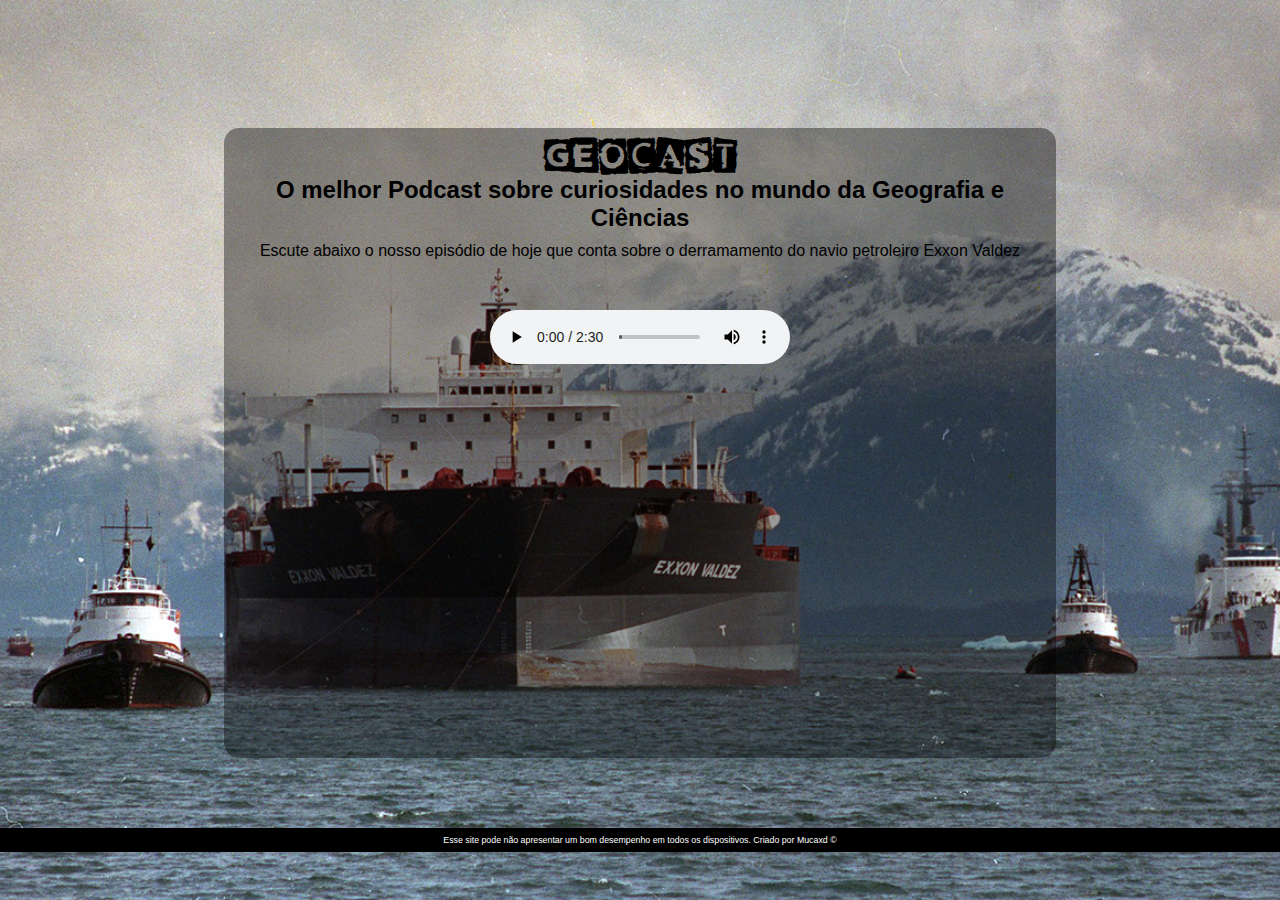
<file: geocast/index.html>
<!DOCTYPE html>
<html lang="en">
<head>
    <meta charset="UTF-8">
    <meta name="viewport" content="width=device-width, initial-scale=1.0">
    <link rel="stylesheet" href="style.css">
    <link rel="shortcut icon" href="assets/images/favicon-1.png" type="image/x-icon">
    <title>Geocast</title>
</head>
<body>
    <main>
        <h1>Geocast</h1>
        <h2>O melhor Podcast sobre curiosidades no mundo da Geografia e Ciências</h2>
        <p>Escute abaixo o nosso episódio de hoje que conta sobre o derramamento do navio petroleiro Exxon Valdez</p>

        <audio controls src="assets/audios/geocast - audio final.MP3">teste</audio>
    </main>

    <footer>
        <p>Esse site pode não apresentar um bom desempenho em todos os dispositivos. Criado por <a href="https://github.com/mucamachado" target="_blank">Mucaxd</a> &#169</p>
    </footer>
</body>
</html>
</file>
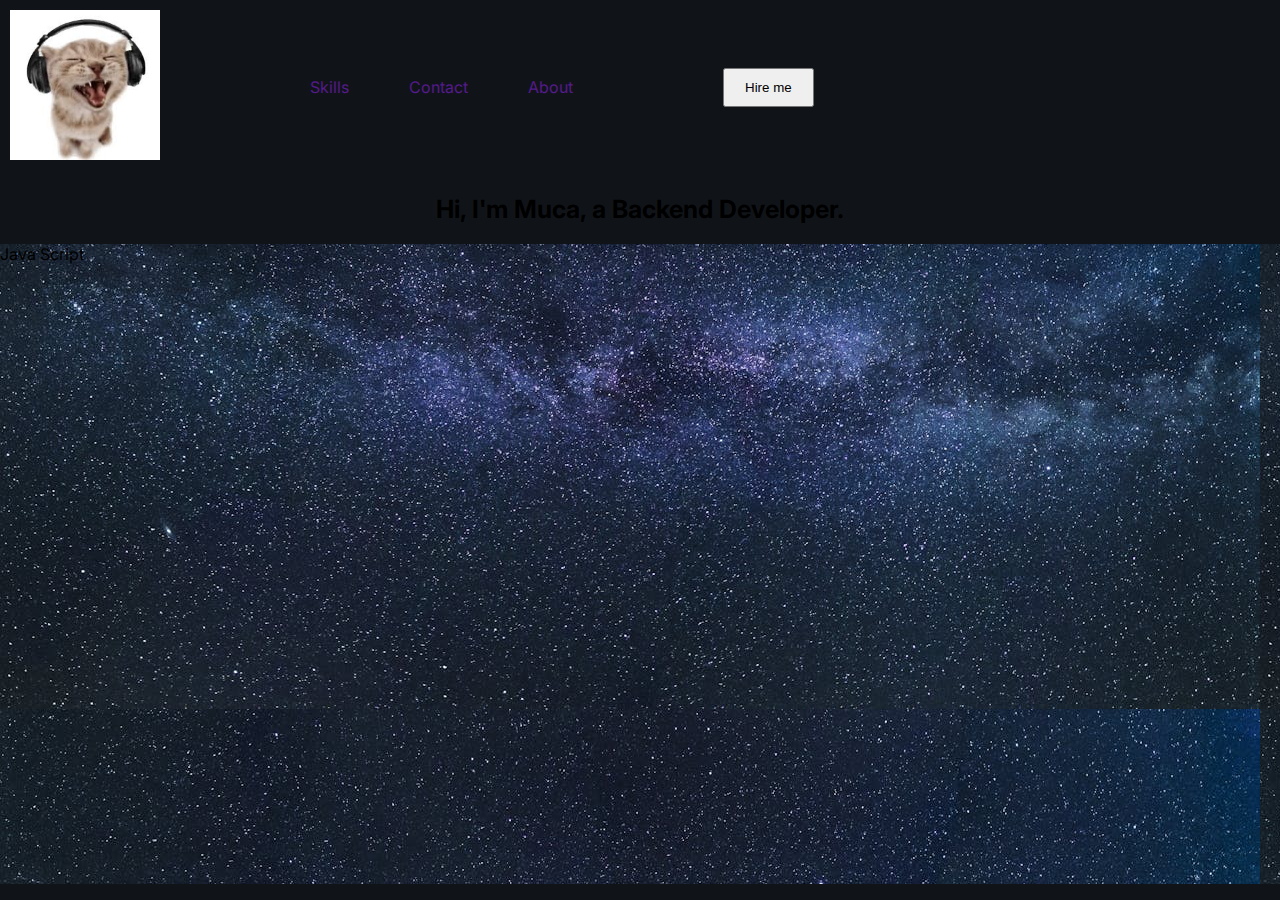
<file: port-1/index.html>
<!DOCTYPE html>
<html lang="pt-br">
<head>
    <meta charset="UTF-8">
    <meta name="viewport" content="width=device-width, initial-scale=1.0">
    <link rel="stylesheet" href="main.css">
    <title>Portifolio # 1  / Mucaxd</title>
</head>
<body>
    <div class="nav-bar">
        <div class="img"><img src="zzz.png" alt=""></div>
        <div class="links">
            <ul>
                <li><a href="">Skills</a></li>
                <li><a href="">Contact</a></li>
                <li><a href="">About</a></li>
            </ul>
        </div>
        <button class="btn-hire">
            Hire me
        </button>
    </div>
 
 <main>
    <h4>
        Hi, I'm <span>Muca</span>, a Backend Developer.
    </h4>

    <div class="techs">
     Java Script   
    </div>
</main>
</body>
</html>
</file>
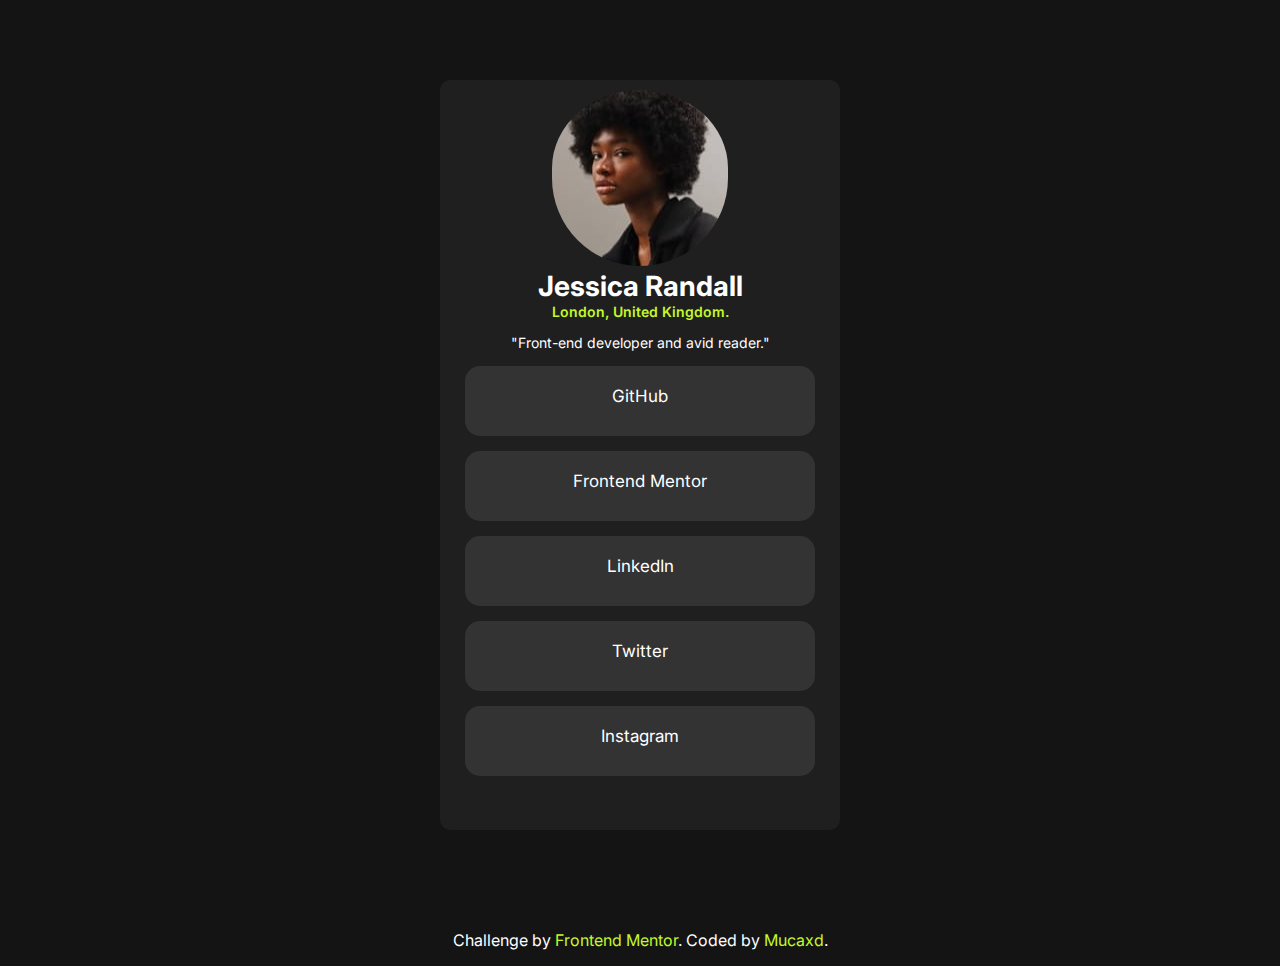
<file: projeto-links/index.html>
<!DOCTYPE html>
<html lang="pt-br">
<head>
  <meta charset="UTF-8">
  <meta name="viewport" content="width=device-width, initial-scale=1.0"> <!-- displays site properly based on user's device -->

  <link rel="icon" type="image/png" sizes="32x32" href="./assets/images/favicon-32x32.png">

  <link rel="stylesheet" href="style/style.css">
  
  <title>Frontend Mentor | Social links profile</title>
</head>
<body>
  <main>
    <section>
      <img src="assets/images/avatar-jessica.jpeg" alt="Foto de uma adolescente">
      <h1>Jessica Randall</h1>
      <h2>London, United Kingdom.</h2>
    </section>

    <aside>
      <p>"Front-end developer and avid reader."</p>
      <a href="#">GitHub</a>
      <a href="#">Frontend Mentor</a>
      <a href="#">LinkedIn</a>
      <a href="#">Twitter</a>
      <a href="#">Instagram</a>
    </aside>
  </main>

  <footer>
    <p>
      Challenge by <a href="https://www.frontendmentor.io?ref=challenge" target="_blank">Frontend Mentor</a>.
      Coded by <a href="https://github.com/mucamachado" target="_blank">Mucaxd</a>.
    </p>
  </footer>
</body>
</html>
</file>
<file: geocast/style.css>
@charset "UTF-8";

* {
    padding: 0px;

    margin: 0px;
}

@import url('https://fonts.googleapis.com/css2?family=Merriweather:ital,wght@0,300;0,400;0,700;0,900;1,300;1,400;1,700;1,900&display=swap');

:root {
    --cor-fundo: #4484F2;
    --cor-01: #B4B7F5;
}

@font-face {
    font-family: 'CFP';
    src: url('.//assets/fonts/CFPunkAttitude-Regular.ttf');
}

body {
    font-family: Arial, Helvetica, sans-serif;
    background-color: var(--cor-fundo);
    text-align: center;
    background: black url('assets/images/exxon-1.jpg') no-repeat fixed;
    background-size: cover;
}

main {
    background-color: rgba(0, 0, 0, 0.39);
    height: 70vh;
    width: 65%;
    margin: auto;
    margin-top: 10%;
    border-radius: 15px;
}

main > h1{
    font-size: 2.5em;
    text-transform: uppercase;
    font-family: 'CFP';
}

main > p {
    margin-top: 10px;
}

footer a {
    color: white;
    text-decoration: none;
}

footer a:active {
    text-decoration: underline;
    color: white;
}

main > audio {
    margin-top: 50px;
}

footer {
    margin-top: 70px;
    background-color: black;
    padding: 7px;
    color: white;
    font-size: 0.55em;
}
</file>
<file: port-1/main.css>
@charset "UTF-8";

@import url('https://fonts.googleapis.com/css2?family=Inter:ital,opsz,wght@0,14..32,100..900;1,14..32,100..900&display=swap');

* {
    margin: 0;
    padding: 0;
    box-sizing: border-box;
}

body {
    font-family: 'Inter';
    background-color: #101419;
}


.nav-bar {
    display: flex;
    text-align: center;
    align-items: center;
    margin: auto;
    padding: 10px;
    gap: 150px;
}

.nav-bar > .img > img {
    max-width: 150px;
}

.nav-bar > .links > ul {
    display: flex;
    margin: auto;
    gap: 60px;
}

li > a {
    text-decoration: none;
}
.nav-bar > .btn-hire {
    padding: 10px 20px;
}

ul > li {
    list-style: none;
}

main > h4 {
    font-size: 25px;
    text-align: center;
    margin: 20px;
}

.techs {
    background-image: url(backg-test.jpeg);
    background-attachment: fixed;
    height: 50vw;
}
</file>
<file: projeto-links/style/style.css>
@charset "UTF-8";

@import url('https://fonts.googleapis.com/css2?family=Inter:wght@100..900&display=swap');

:root {
    --verde-prim: hsl(75, 94%, 57%);
    --azul:
    --branco: hsl(0, 0%, 100%);
    --cinza: hsl(0, 0%, 20%);
    --cinza-escuro: hsl(0, 0%, 12%);
    --cor-fundo: hsl(0, 0%, 8%);
    --fonte-padrao: 'Inter';

}

body {
    background-color: var(--cor-fundo);
    font-family: var(--fonte-padrao);
}

main {
    margin: auto;
    margin-top: 80px;
    margin-bottom: px;
    height: 750px;
    min-width: 375px;
    max-width: 400px;
    background-color: var(--cinza-escuro);
    border-radius: 10px;
    text-align: center;
    justify-content: center;
    font-size: 14px;
}

main > section img {
    padding-top: 10px;
    border-radius: 500px;
}

main h1 {
    margin: 0px;
    text-align: center;
    font-weight: 700;
    font-size: 2em;
    color: white;
}

main h2 {
    margin: 0px;
    font-size: 14px;
    font-weight: 600;
    color: var(--verde-prim);
}

main p {
    color: white;
}

main > aside a {
    display: block;
    margin: auto;
    background-color: var(--cinza);
    font-size: 17px;
    text-decoration: none;
    text-align: center;
    height: 50px;
    padding-top: 20px;
    margin-bottom: 10px;
    margin-top: 15px;
    width: 350px;
    color: white;
    border-radius: 15px;
    transition: 0.5s;
}

aside a:hover {
    color: var(--verde-prim);
}

footer {
    text-align: center;
    margin-top: 100px;
    color: white;
}

footer p > a {
    text-decoration: none;
    color: var(--verde-prim);
}
</file>
